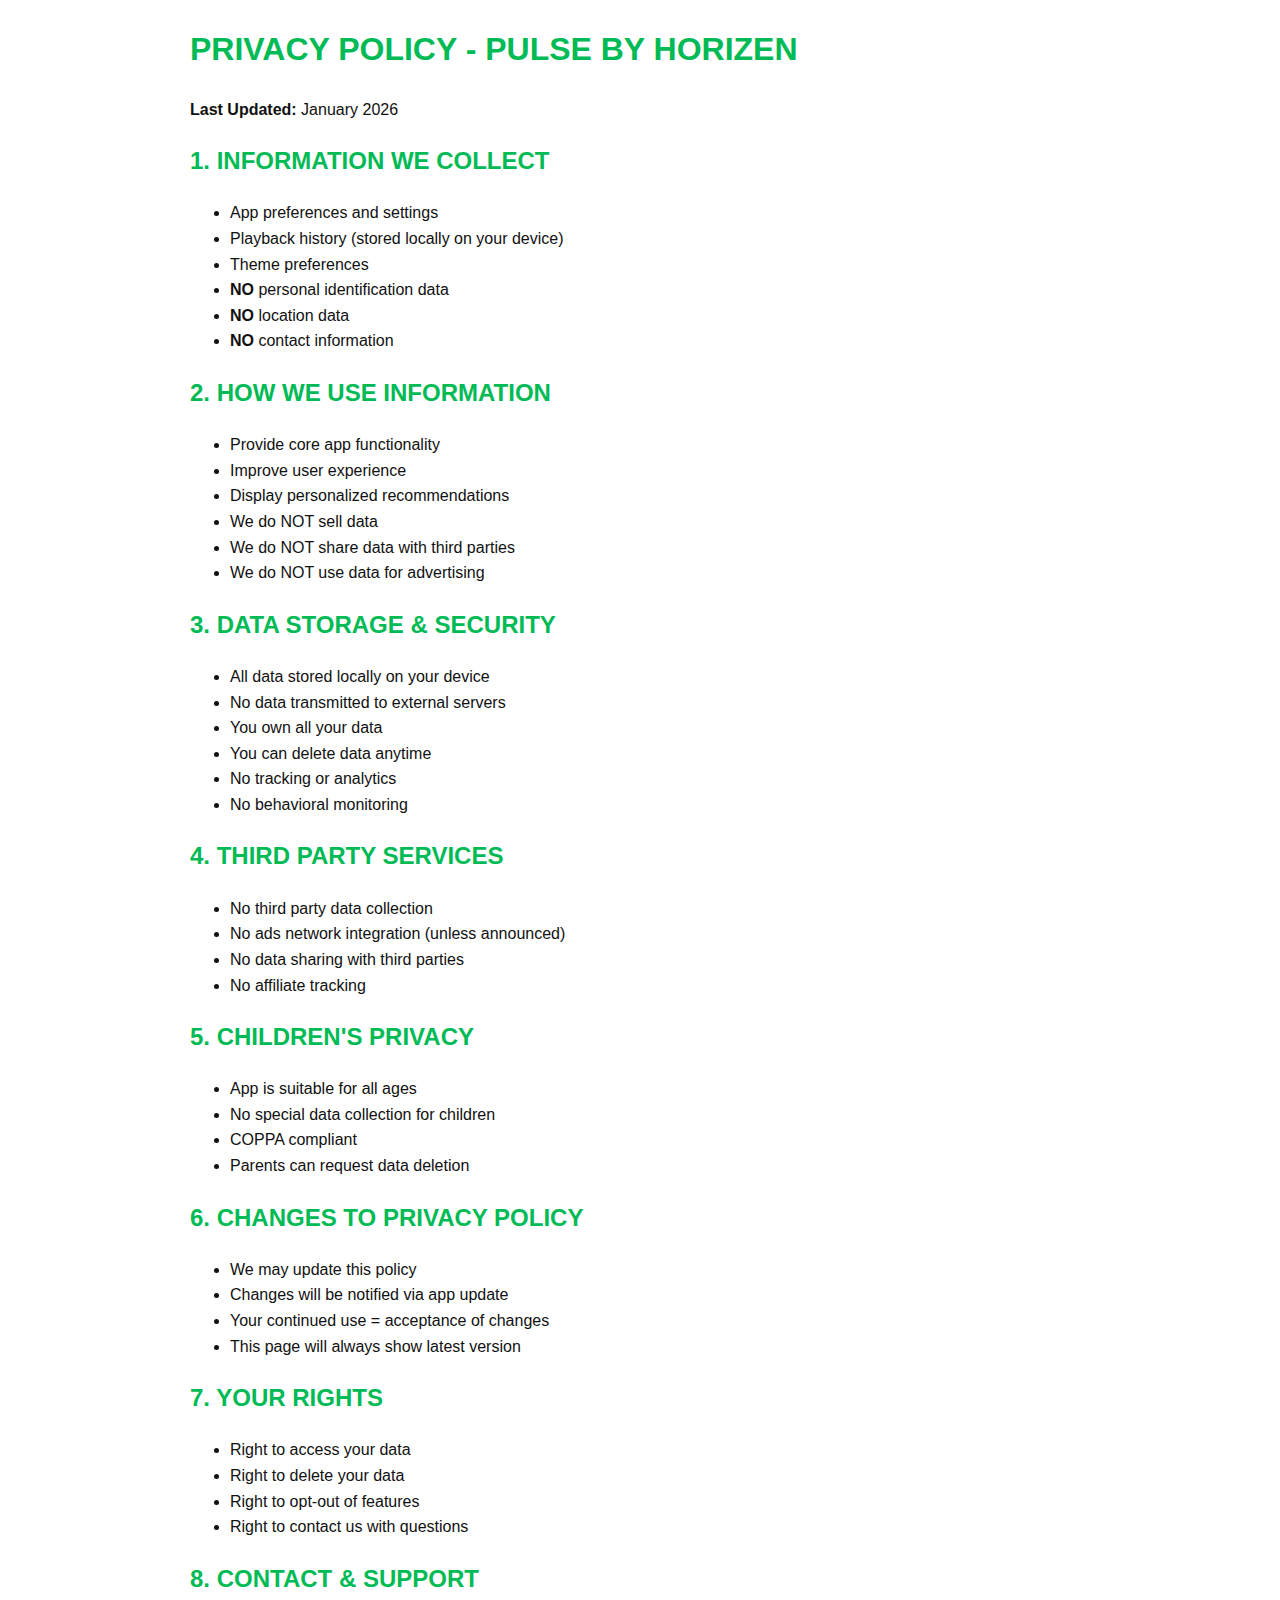
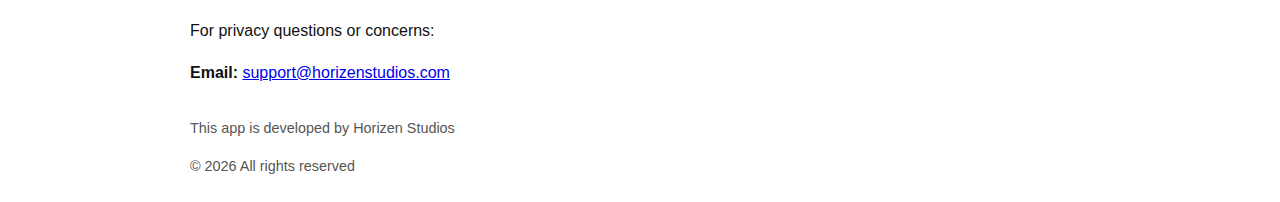
<file: public/privacy-policy.html>
<!doctype html>
<html lang="en">
<head>
  <meta charset="utf-8" />
  <meta name="viewport" content="width=device-width,initial-scale=1" />
  <title>Privacy Policy - Pulse by Horizen</title>
  <meta name="description" content="Privacy Policy for Pulse by Horizen" />
  <style>
    body { font-family: Arial, sans-serif; line-height:1.6; margin:24px; color:#111; }
    h1,h2 { color:#0b5; }
    .container { max-width:900px; margin:0 auto; }
    pre { white-space:pre-wrap; }
    footer { margin-top:32px; font-size:0.9em; color:#555; }
    ul { margin-top:0; }
  </style>
</head>
<body>
  <div class="container">
    <h1>PRIVACY POLICY - PULSE BY HORIZEN</h1>
    <p><strong>Last Updated:</strong> January 2026</p>

    <h2>1. INFORMATION WE COLLECT</h2>
    <ul>
      <li>App preferences and settings</li>
      <li>Playback history (stored locally on your device)</li>
      <li>Theme preferences</li>
      <li><strong>NO</strong> personal identification data</li>
      <li><strong>NO</strong> location data</li>
      <li><strong>NO</strong> contact information</li>
    </ul>

    <h2>2. HOW WE USE INFORMATION</h2>
    <ul>
      <li>Provide core app functionality</li>
      <li>Improve user experience</li>
      <li>Display personalized recommendations</li>
      <li>We do NOT sell data</li>
      <li>We do NOT share data with third parties</li>
      <li>We do NOT use data for advertising</li>
    </ul>

    <h2>3. DATA STORAGE & SECURITY</h2>
    <ul>
      <li>All data stored locally on your device</li>
      <li>No data transmitted to external servers</li>
      <li>You own all your data</li>
      <li>You can delete data anytime</li>
      <li>No tracking or analytics</li>
      <li>No behavioral monitoring</li>
    </ul>

    <h2>4. THIRD PARTY SERVICES</h2>
    <ul>
      <li>No third party data collection</li>
      <li>No ads network integration (unless announced)</li>
      <li>No data sharing with third parties</li>
      <li>No affiliate tracking</li>
    </ul>

    <h2>5. CHILDREN'S PRIVACY</h2>
    <ul>
      <li>App is suitable for all ages</li>
      <li>No special data collection for children</li>
      <li>COPPA compliant</li>
      <li>Parents can request data deletion</li>
    </ul>

    <h2>6. CHANGES TO PRIVACY POLICY</h2>
    <ul>
      <li>We may update this policy</li>
      <li>Changes will be notified via app update</li>
      <li>Your continued use = acceptance of changes</li>
      <li>This page will always show latest version</li>
    </ul>

    <h2>7. YOUR RIGHTS</h2>
    <ul>
      <li>Right to access your data</li>
      <li>Right to delete your data</li>
      <li>Right to opt-out of features</li>
      <li>Right to contact us with questions</li>
    </ul>

    <h2>8. CONTACT & SUPPORT</h2>
    <p>For privacy questions or concerns:</p>
    <p><strong>Email:</strong> <a href="mailto:support@horizenstudios.com">support@horizenstudios.com</a></p>

    <footer>
      <p>This app is developed by Horizen Studios</p>
      <p>© 2026 All rights reserved</p>
    </footer>
  </div>
</body>
</html>
</file>
